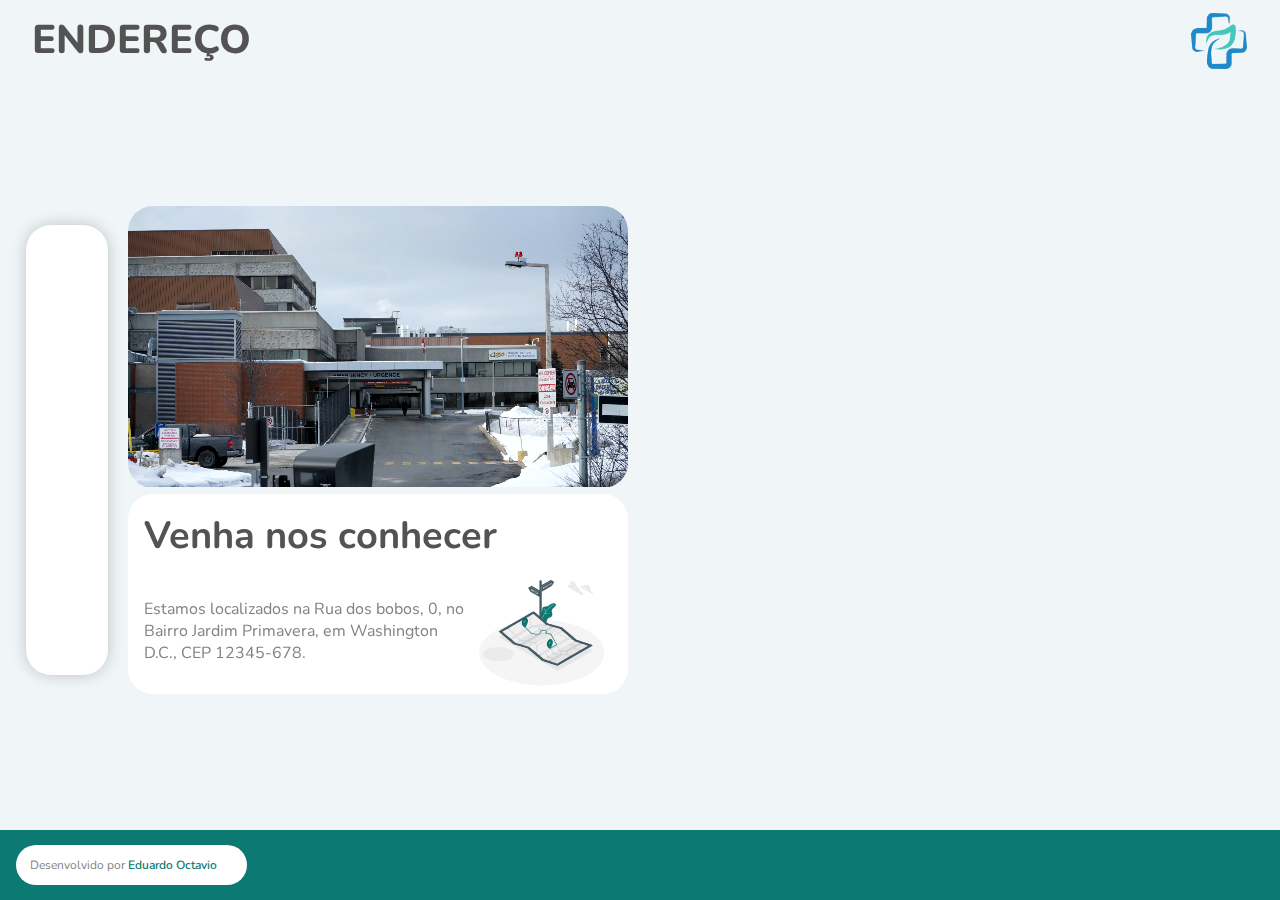
<file: pages/address.html>
<!DOCTYPE html>
<html lang="pt-br">

<head>
    <meta charset="UTF-8" />
    <meta name="viewport" content="width=device-width, initial-scale=1.0" />
    <link rel="stylesheet" href="https://cdn-uicons.flaticon.com/2.4.0/uicons-brands/css/uicons-brands.css" />
    <link rel="stylesheet"
        href="https://cdn-uicons.flaticon.com/2.4.0/uicons-regular-straight/css/uicons-regular-straight.css" />
    <title>Contato</title>

    <link rel="stylesheet" href="../assets/css/global.css" />
    <link rel="stylesheet" href="../assets/css/address.css" />
</head>

<body>
    <header>
        <h1>ENDEREÇO</h1>
        <img src="../assets/images/logo.png" alt="" />
    </header>

    <div class="control">
        <nav class="menu">
            <!-- Aqui vai o seu menu -->
            <ul>
                <li><a href="../index.html"><i class="fi fi-rs-stethoscope"></i></a></li>
                <li><a href="./schedules.html"><i class="fi fi-rs-syringe"></i></a></li>
                <li><a href="#"><i class="fi fi-rs-ambulance"></i></a></li>
                <li><a href="./contact.html"><i class="fi fi-rs-house-chimney-medical"></i></a></li>
            </ul>
        </nav>

        <section class="container">

            <div class="address_container">
                <div class="address_itens">
                    <video src="../assets/video/3.mp4" autoplay="true" loop="true">
                    </video>

                    <div class="text_content">
                        <h1>Venha nos conhecer</h1>
                        <div class="info_control">
                            <p>Estamos localizados na Rua dos bobos, 0, no Bairro Jardim Primavera, em Washington D.C., CEP 12345-678.</p>
                            <img src="../assets/images/map.svg"
                                alt="">
                        </div>
                    </div>
                </div>
               
                
            <iframe src="https://www.google.com/maps/embed?pb=!1m18!1m12!1m3!1d944547.4211497782!2d-77.
                        2243780808096!3d38.95587873858058!2m3!1f0!2f0!3f0!3m2!1i1024!2i768!4f13.1!3m3!1m2!1s0x89b7c6de5af6e45b%3A0xc2524522d4885d2a!2sWashington%2C%20D.
                        C.%2C%20Distrito%20de%20Columbia%2C%20EUA!5e0!3m2!1spt-BR!2sbr!4v1718833459244!5m2!1spt-BR!2sbr" 
                        allowfullscreen="" loading="lazy" referrerpolicy="no-referrer-when-downgrade">
            </iframe>


        </section>
    </div>

    <footer>
        <div class="github">
            <p>
                Desenvolvido por
                <a target="_blank" href="https://portifolio-delta-five-36.vercel.app">
                    Eduardo Octavio</a>
            </p>
            <a href="https://github.com/EdOc-PS/Clinica-Web" target="_blank"><i class="fi fi-brands-github"></i></a>
        </div>

        <ul>
            <i class="fi fi-brands-instagram"></i>
            <i class="fi fi-brands-whatsapp"></i>
        </ul>
    </footer>
</body>

</html>
</file>
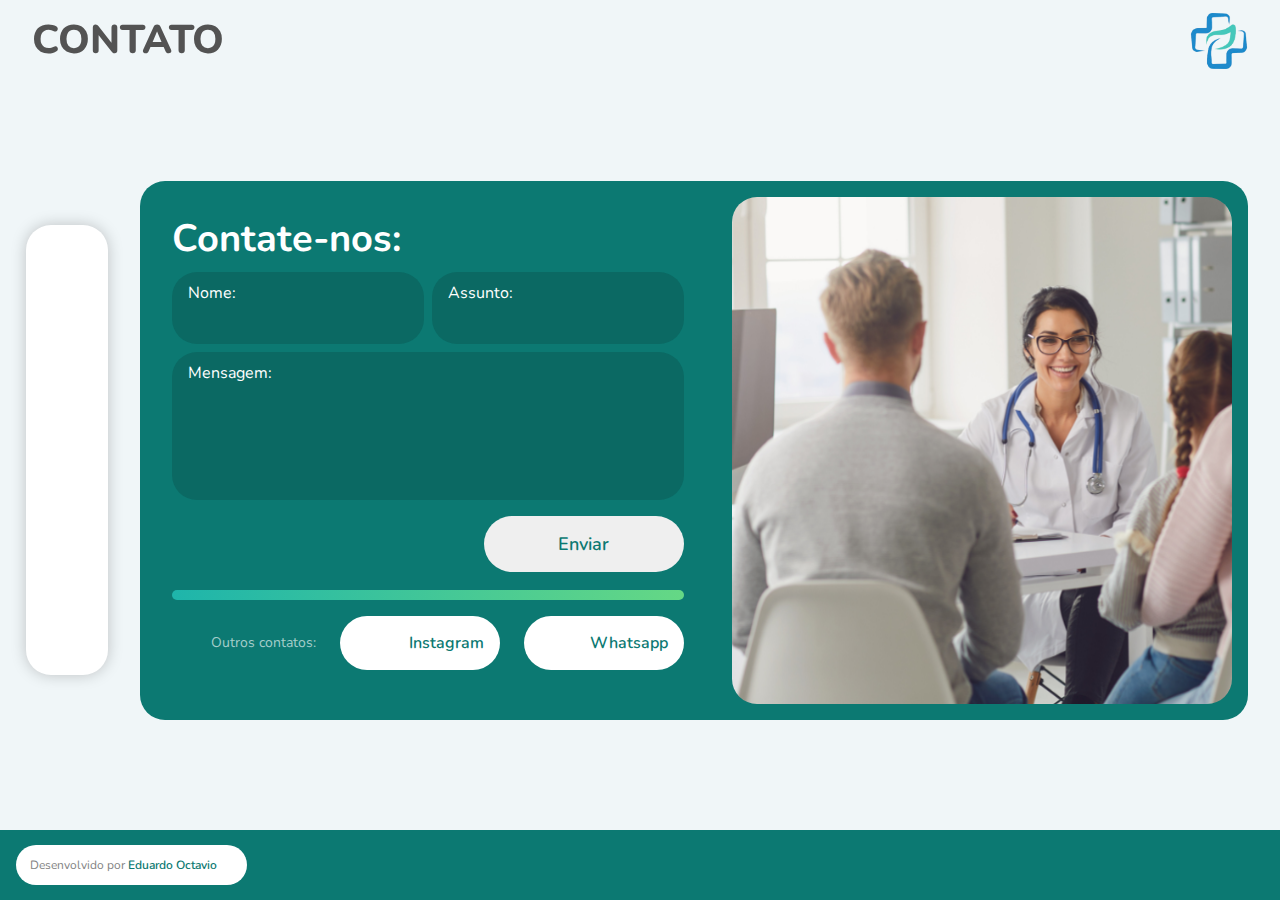
<file: pages/contact.html>
<!DOCTYPE html>
<html lang="pt-br">

<head>
    <meta charset="UTF-8" />
    <meta name="viewport" content="width=device-width, initial-scale=1.0" />
    <link rel="stylesheet" href="https://cdn-uicons.flaticon.com/2.4.0/uicons-brands/css/uicons-brands.css" />
    <link rel="stylesheet"
        href="https://cdn-uicons.flaticon.com/2.4.0/uicons-regular-straight/css/uicons-regular-straight.css" />
    <title>Contato</title>

    <link rel="stylesheet" href="../assets/css/global.css" />
    <link rel="stylesheet" href="../assets/css/contact.css" />
</head>

<body>
    <header>
        <h1>CONTATO</h1>    
        <img src="../assets/images/logo.png" alt="" />
    </header>

    <div class="control">
        <nav class="menu">
            <!-- Aqui vai o seu menu -->
            <ul>
                <li><a href="../index.html"><i class="fi fi-rs-stethoscope"></i></a></li>
                <li><a href="./schedules.html"><i class="fi fi-rs-syringe"></i></a></li>
                <li><a href="./address.html"><i class="fi fi-rs-ambulance"></i></a></li>
                <li><a href="#"><i class="fi fi-rs-house-chimney-medical"></i></a></li>
            </ul>
        </nav>

        <section class="container">
            <div class="contact_content">
                <div class="social_container">
                    <form>
                        <h1>Contate-nos:</h1>
                        <div class="control_input">
                            <div class="input_itens">
                                <label for="nome">Nome:</label>
                                <div class="input_content">
                                    <input type="text" />
                                </div>
                            </div>

                            <div class="input_itens">
                                <label for="assunto">Assunto:</label>
                                <div class="input_content">
                                    <input type="text" />
                                </div>
                            </div>
                        </div>

                        <div class="input_itens">
                            <label for="msg">Mensagem:</label>
                            <div class="input_content">
                                <textarea></textarea>
                            </div>
                        </div>

                        <div class="button_container">
                            <button>Enviar</button>
                            <button><i class="fi fi-rs-clean"></i></button>
                        </div>
                    </form>
                    <div class="another_social">
                        <span></span>
                        <div class="links">
                            <p>Outros contatos:</p>
                            <a href="#"><i class="fi fi-brands-instagram"></i>Instagram </a>
                            <a href="#"><i class="fi fi-brands-whatsapp"></i>Whatsapp </a>
                        </div>
                    </div>
                </div>
                <img src="../assets/images/2.png" alt="" />
            </div>
        </section>
    </div>

    <footer>
        <div class="github">
            <p>
                Desenvolvido por
                <a target="_blank" href="https://portifolio-delta-five-36.vercel.app">
                    Eduardo Octavio</a>
            </p>
            <a href="https://github.com/EdOc-PS/Clinica-Web" target="_blank"><i class="fi fi-brands-github"></i></a>
        </div>

        <ul>
            <i class="fi fi-brands-instagram"></i>
            <i class="fi fi-brands-whatsapp"></i>
        </ul>
    </footer>
</body>

</html>
</file>
<file: assets/css/global.css>
@import url('https://fonts.googleapis.com/css2?family=Nunito:ital,wght@0,200..1000;1,200..1000&display=swap');

* {
    margin: 0;
    padding: 0;
    box-sizing: border-box;
    font-family: 'Nunito';
    color: #828282;
}

a {
    text-decoration: none;
}

i{
    display: grid;
    place-items: center;
}
body {
    background-color: #f0f6f8;
}

ul {
    list-style: none;
    display: flex;
    gap: 1.8rem;
    font-size: 26px;
    color: white;
}

header,
footer {
    position: fixed;
    display: flex;
    justify-content: end;
    align-items: center;
    padding-right: 1.3rem;
}

header {
    width: 100%;
    background-color: transparent;
    justify-content: space-between;
    padding-left: 2rem;

}
header h1{
    font-size: 40px;
    color: #535353;
    font-weight: 800;
}

header img {
    width: 80px;
    border-radius: 50%;
}

.control {
    display: flex;
    height: 100vh;
    align-items: center;
}

nav {
    width: 90px;
    height: 50%;
    margin-left: 1.6rem;
    display: grid;
    place-items: center;
    border-radius: 25px;
    background-color: white;
    box-shadow: 0 0 15px #00000036;
}

nav ul {
    flex-direction: column;
    gap: 4rem;
}

nav ul i {
    color: #0C7972;
}

footer {
    padding: 0 1rem;
    height: 70px;
    position: fixed;
    display: flex;
    justify-content: space-between;
    bottom: 0%;
    width: 100%;
    background-color: #0C7972;
}

footer i {
    font-size: 28px;
    color: white;
}

footer .github{
    background-color: white;
    padding: 12px 14px;
    border-radius: 25px;
    align-items: center;
    gap: 1rem;
    font-size: 12px;
    display: flex;
}
footer .github i,
footer .github a {
    font-weight:600;
    color: #0C7972;
}
</file>
<file: assets/css/address.css>
.container {
    padding: 1rem;
    display: flex;
    width: 100%;
    gap: 1.2rem;
    justify-content: center;
}

.address_container {
    display: flex;
    gap: 2rem;
}

.text_content {
    font-size: 16px;
    border-radius: 25px;
    padding: 1rem;
    background-color: white;
    width: 500px;
    height: 200px;
}
.text_content h1 {
    font-size: 38px;
    color: #535353;
}
.text_content img {
    width: 140px;
}

.info_control {
    width: 100%;
    align-items: center;
    display: flex;
}
.address_container video{
    width: 500px;
    border-radius: 25px;
}
iframe {
    border: 0;
    border-radius: 25px;
    width: 600px;
    height: 485px;
}
</file>
<file: assets/css/contact.css>
.container {
    padding: 1rem;
    display: flex;
    width: 100%;
    gap: 1.2rem;
    justify-content: center;
}

img {
    border-radius: 25px;
}

.contact_content {
    display: flex;
    gap: 2rem;
    background-color: #0c7972;
    padding: 1rem;
    border-radius: 25px;
}

form h1 {
    color: white;
    margin-bottom: 0.5rem;
    font-size: 38px;
}

.input_itens {
    display: flex;
    flex-direction: column;
    margin-bottom: 0.5rem;
    padding: 10px 16px;
    border-radius: 25px;
    background-color: #0b6963;
}

.control_input {
    display: flex;
    gap: 0.5rem;
}

label {
    color: white;
}

input,
textarea {
    color: white;
    width: 100%;
    border: 0;
    background-color: #0b6963;
}

input {
    width: 220px;
    height: 30px;
}

textarea:focus-visible,
input:focus-visible {
    outline: none;
}

textarea {
    height: 100px;
    resize: none;
}

.button_container {
    width: 100%;
    display: flex;
    align-items: center;
    justify-content: end;
    flex-direction: row-reverse;
    gap: 0.5rem;
    margin-top: 1rem;
}

form button {
    padding: 16px 14px;
    border-radius: 30px;
    border: 0;
    font-size: 18px;
    font-weight: 600;
    color: #0c7972;
    cursor: pointer;
    width: 200px;
}

form button:last-child {
    width: 58px;
    background-color: transparent;
    font-size: 24px;
    padding: 1rem;
}

form button i {
    color: white;
}
.social_container{
    padding: 1rem;
}
.another_social{
    margin: 18px 0;
    width: 100%;
    display: flex;
    flex-direction: column;
    align-items: end;
  
}
.another_social span{
    background: linear-gradient(90deg, #1eb5ab 0%, #65d885 100%);
    width: 100%;
    border-radius: 25px;
    height: 10px;
}
.links{
    display: flex;
    gap: 1.5rem;
    margin-top: 1rem;

    justify-content: end;
    align-items: center;
}
.links a{
    background-color: white;
    gap: 1rem;
    padding: 1rem;
    width: 160px;
    justify-content: space-between;
    border-radius: 30px;
    display: flex;
    color: #0c7972;
    font-weight: 600;

}
.links p{
    color: #A5CECB;

    font-size: 14px;
}
.links a i {
    color: #0c7972;
    font-size: 18px;
}
</file>
